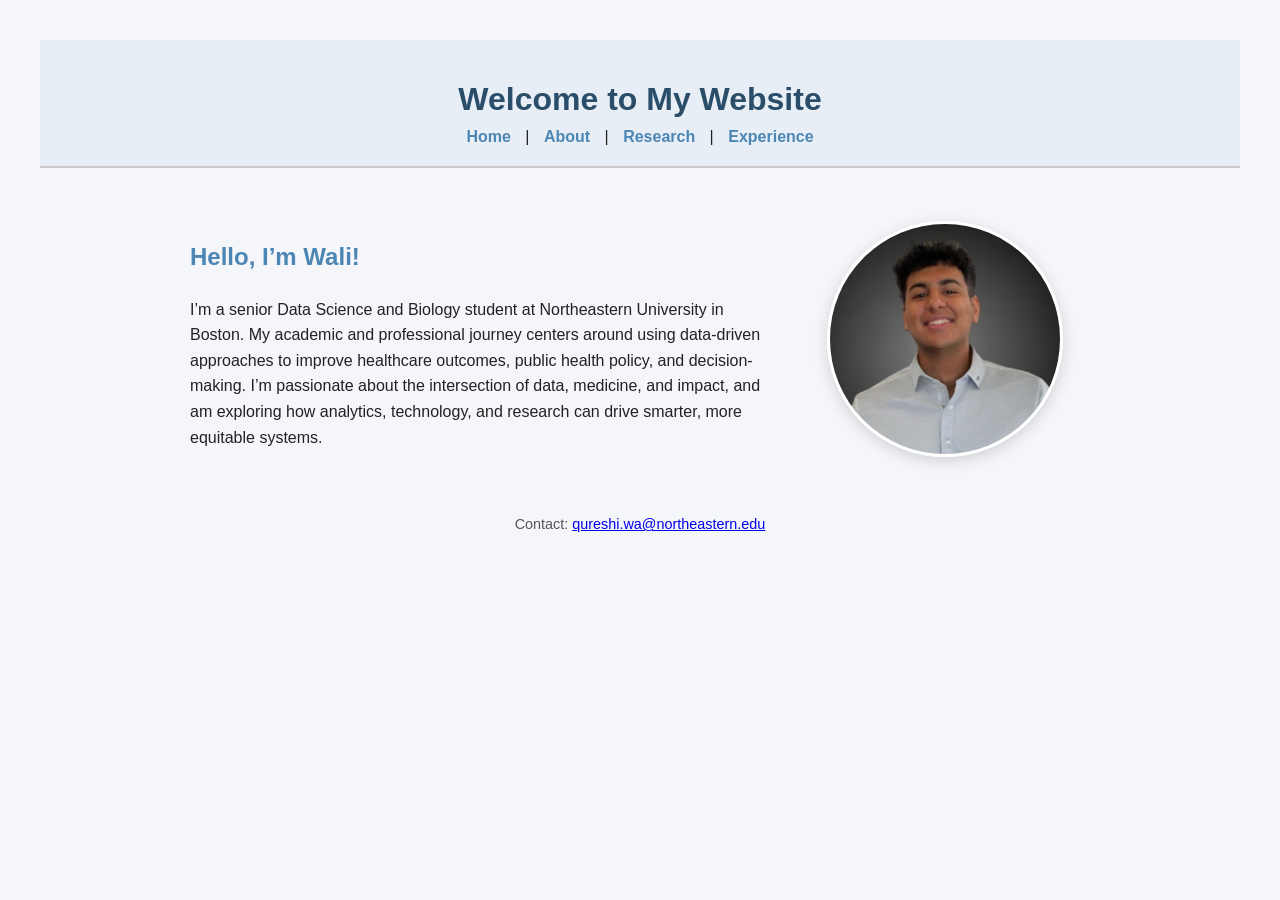
<file: index.html>
<!DOCTYPE html>
<html>
<head>
    <title>Wali Qureshi</title>
    <link rel="stylesheet" href="style.css">
</head>
<body>
    <!-- header/nav -->
    <header>
        <h1>Welcome to My Website</h1>
        <nav>
            <a href="index.html">Home</a> |
            <a href="about.html">About</a> |
            <a href="research.html">Research</a> |
            <a href="experience.html">Experience</a>
        </nav>
    </header>

    <!-- homepage intro -->
    <section class="intro">
        <div class="intro-text">
            <h2>Hello, I’m Wali!</h2>
            <p>
                I’m a senior Data Science and Biology student at Northeastern University in Boston.  
                My academic and professional journey centers around using data-driven approaches to improve healthcare outcomes, public health policy, and decision-making.  
                I’m passionate about the intersection of data, medicine, and impact, and am exploring how analytics, technology, and research can drive smarter, more equitable systems.
            </p>
        </div>

        <div class="intro-photo">
            <img src="wali.jpg" alt="Photo of Wali Qureshi">
        </div>
    </section>

    <!-- footer -->
    <footer>
        <p>Contact: <a href="mailto:qureshi.wa@northeastern.edu">qureshi.wa@northeastern.edu</a></p>
    </footer>
</body>
</html>
</file>
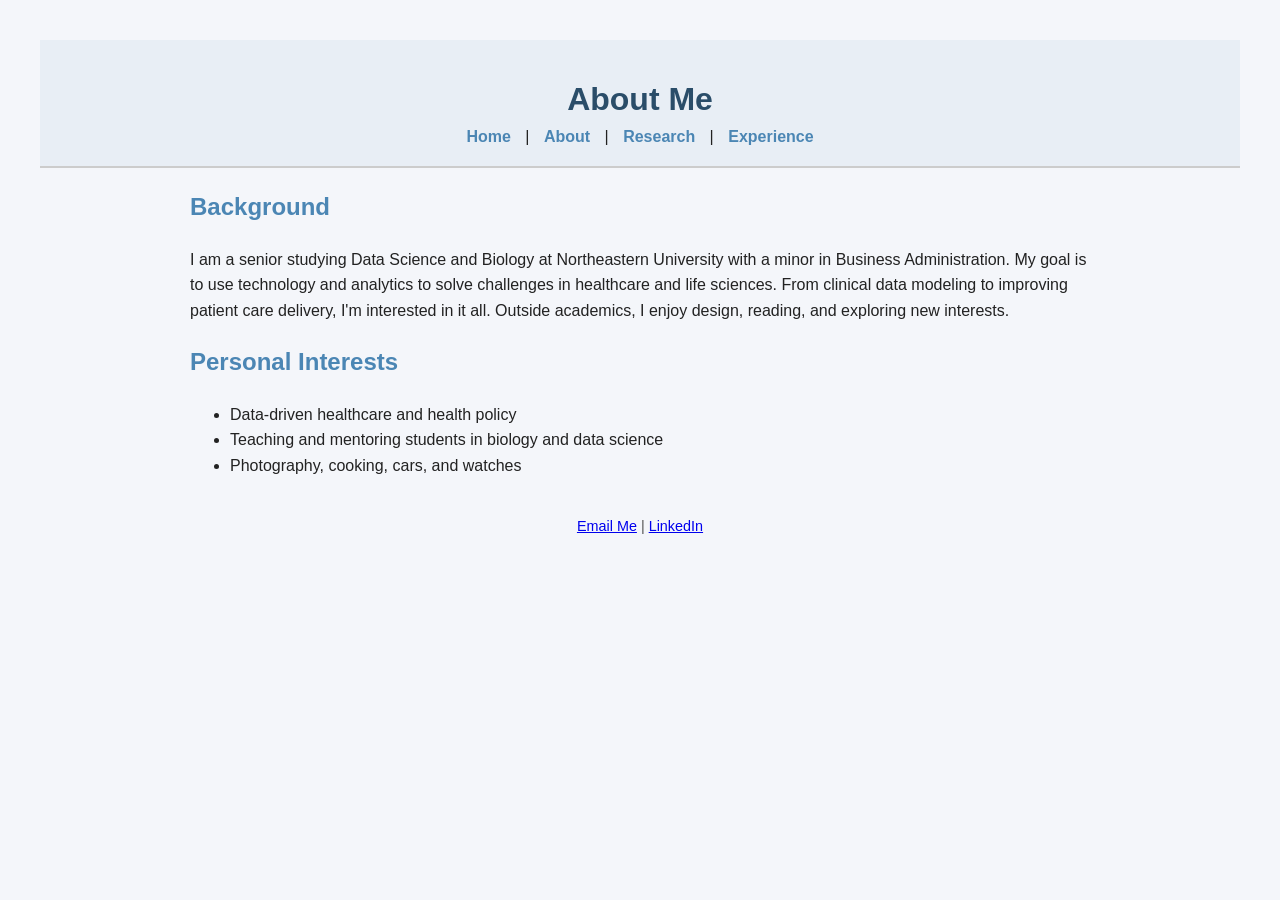
<file: about.html>
<!DOCTYPE html>
<html>
<head>
    <title>About Me</title>
    <link rel="stylesheet" href="style.css">
</head>
<body>
<header>
    <h1>About Me</h1>
    <nav>
        <a href="index.html">Home</a> |
        <a href="about.html">About</a> |
        <a href="research.html">Research</a> |
        <a href="experience.html">Experience</a>
    </nav>
</header>

<section>
    <h2>Background</h2>
    <p>
        I am a senior studying Data Science and Biology at Northeastern University with a minor in Business Administration.  
        My goal is to use technology and analytics to solve challenges in healthcare and life sciences. From clinical data modeling to improving patient care delivery, I'm interested in it all.  
        Outside academics, I enjoy design, reading, and exploring new interests.   
    </p>

    <h2>Personal Interests</h2>
    <ul>
        <li>Data-driven healthcare and health policy</li>
        <li>Teaching and mentoring students in biology and data science</li>
        <li>Photography, cooking, cars, and watches</li>
    </ul>

</section>

<footer>
    <p><a href="mailto:qureshi.wa@northeastern.edu">Email Me</a> | 
       <a href="https://www.linkedin.com/in/wali-qureshi">LinkedIn</a></p>
</footer>
</body>
</html>
</file>
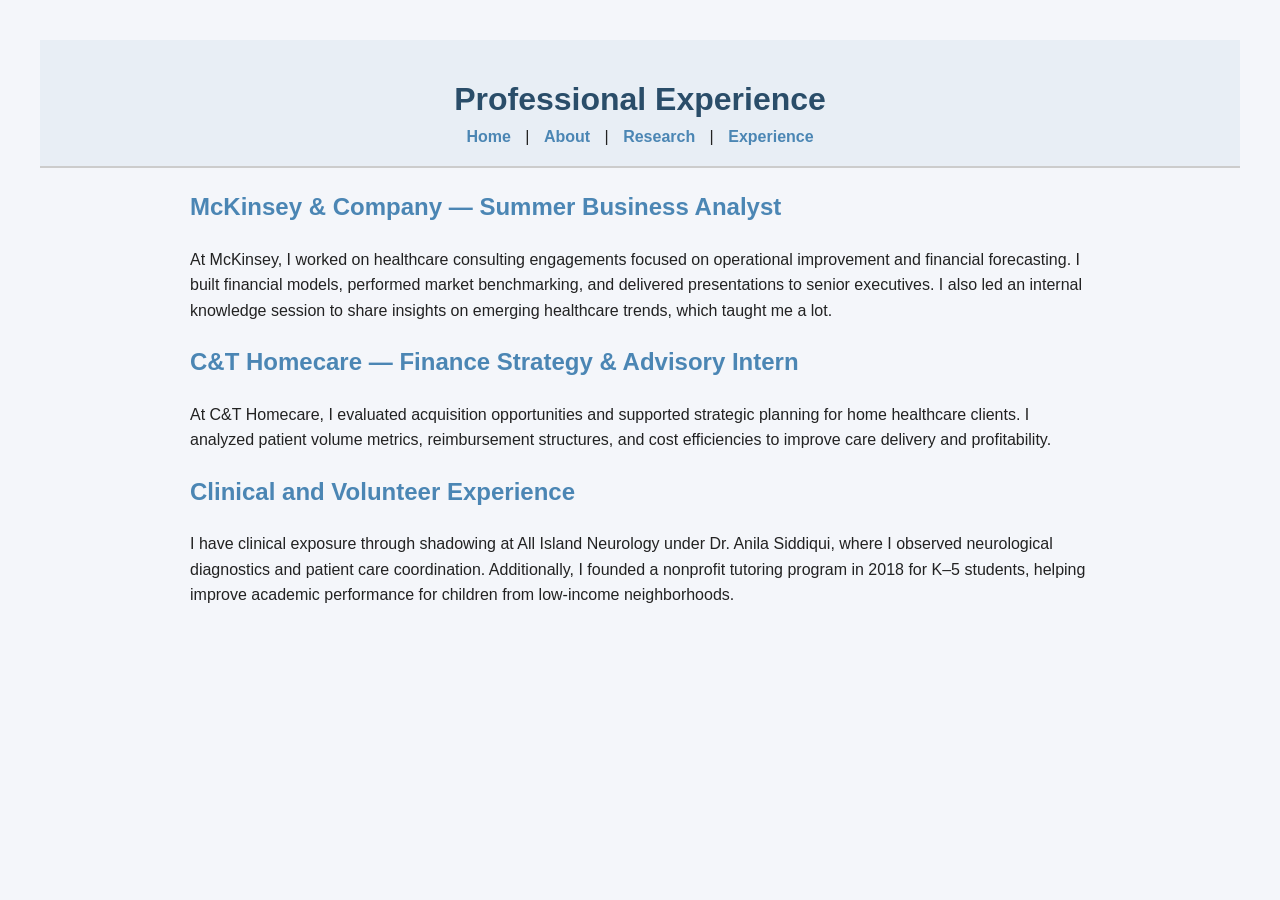
<file: experience.html>
<!DOCTYPE html>
<html>
<head>
    <title>Professional Experience</title>
    <link rel="stylesheet" href="style.css">
</head>
<body>
<header>
    <h1>Professional Experience</h1>
    <nav>
        <a href="index.html">Home</a> |
        <a href="about.html">About</a> |
        <a href="research.html">Research</a> |
        <a href="experience.html">Experience</a>
    </nav>
</header>

<section>
    <h2>McKinsey & Company — Summer Business Analyst</h2>
    <p>
        At McKinsey, I worked on healthcare consulting engagements focused on operational improvement and financial forecasting.  
        I built financial models, performed market benchmarking, and delivered presentations to senior executives.  
        I also led an internal knowledge session to share insights on emerging healthcare trends, which taught me a lot.
    </p>

    <h2>C&T Homecare — Finance Strategy & Advisory Intern</h2>
    <p>
        At C&T Homecare, I evaluated acquisition opportunities and supported strategic planning for home healthcare clients.  
        I analyzed patient volume metrics, reimbursement structures, and cost efficiencies to improve care delivery and profitability.
    </p>

    <h2>Clinical and Volunteer Experience</h2>
    <p>
        I have clinical exposure through shadowing at All Island Neurology under Dr. Anila Siddiqui, 
        where I observed neurological diagnostics and patient care coordination.  
        Additionally, I founded a nonprofit tutoring program in 2018 for K–5 students, 
        helping improve academic performance for children from low-income neighborhoods.
    </p>

</section>

</body>
</html>
</file>
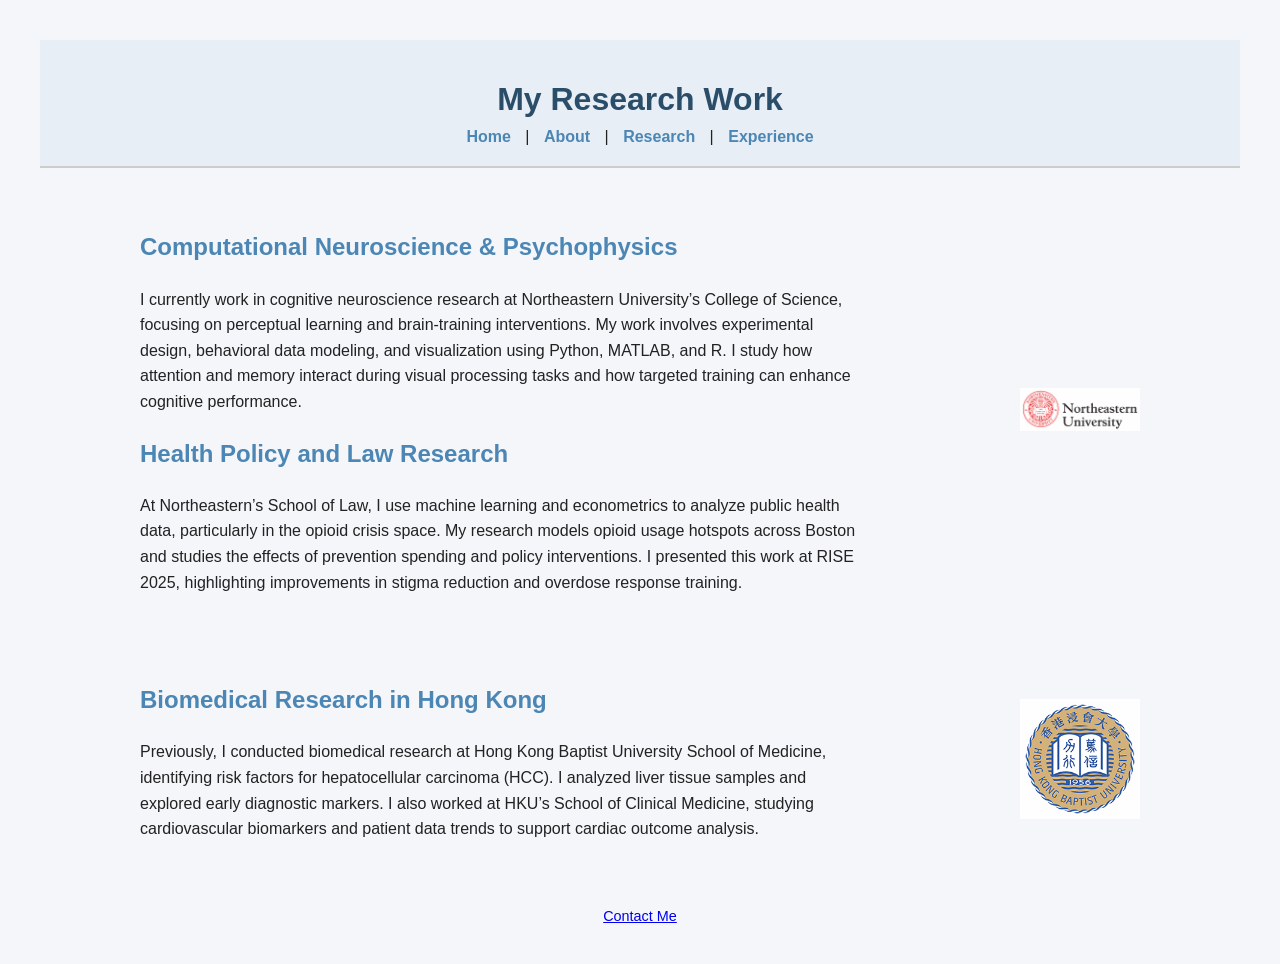
<file: research.html>
<!DOCTYPE html>
<html>
<head>
    <title>My Research Work</title>
    <link rel="stylesheet" href="style.css">
</head>
<body>
    <header>
        <h1>My Research Work</h1>
        <nav>
            <a href="index.html">Home</a> |
            <a href="about.html">About</a> |
            <a href="research.html">Research</a> |
            <a href="experience.html">Experience</a>
        </nav>
    </header>

    <section class="research-section">

        <!-- Northeastern Research -->
        <div class="research-group">
            <div class="research-text">
                <h2>Computational Neuroscience & Psychophysics</h2>
                <p>
                    I currently work in cognitive neuroscience research at Northeastern University’s College of Science, focusing on perceptual learning and brain-training interventions.
                    My work involves experimental design, behavioral data modeling, and visualization using Python, MATLAB, and R.
                    I study how attention and memory interact during visual processing tasks and how targeted training can enhance cognitive performance.
                </p>

                <h2>Health Policy and Law Research</h2>
                <p>
                    At Northeastern’s School of Law, I use machine learning and econometrics to analyze public health data, particularly in the opioid crisis space.
                    My research models opioid usage hotspots across Boston and studies the effects of prevention spending and policy interventions.
                    I presented this work at RISE 2025, highlighting improvements in stigma reduction and overdose response training.
                </p>
            </div>

            <div class="research-logo vertical-logo">
                <img src="neu-logo.png" alt="Northeastern University logo">
            </div>
        </div>

        <!-- Hong Kong Research -->
        <div class="research-container">
            <div class="research-text">
                <h2>Biomedical Research in Hong Kong</h2>
                <p>
                    Previously, I conducted biomedical research at Hong Kong Baptist University School of Medicine, identifying risk factors for hepatocellular carcinoma (HCC).
                    I analyzed liver tissue samples and explored early diagnostic markers.
                    I also worked at HKU’s School of Clinical Medicine, studying cardiovascular biomarkers and patient data trends to support cardiac outcome analysis.
                </p>
            </div>

            <div class="research-logo">
                <img src="hku-logo.png" alt="HKU Medicine logo">
            </div>
        </div>
    </section>

    <footer>
        <p><a href="mailto:qureshi.wa@northeastern.edu">Contact Me</a></p>
    </footer>
</body>
</html>
</file>
<file: style.css>
/* overall layout */
body {
    background-color: #f4f6fa;
    font-family: "Helvetica", sans-serif;
    margin: 40px;
    color: #222;
}

/* heading/nav */
header {
    text-align: center;
    padding: 20px 0;
    border-bottom: 2px solid #ccc;
    background-color: #e8eef5;
}

h1 {
    color: #2a4d69;
    margin-bottom: 10px;
}

h2 {
    color: #4b86b4;
}

nav {
    margin-top: 10px;
}

nav a {
    margin: 0 10px;
    text-decoration: none;
    color: #4b86b4;
    font-weight: bold;
}

nav a:hover {
    color: #f37736;
}

/* layout sections */
section {
    max-width: 900px;
    margin: auto;
    line-height: 1.6;
}

/* homepage intro */
.intro {
    display: flex;
    align-items: center;
    justify-content: space-between;
    gap: 30px;
    max-width: 900px;
    margin: 40px auto;
    padding: 10px 20px;
}

.intro-text {
    flex: 2;
    text-align: left;
}

.intro-photo {
    flex: 1;
    text-align: center;
}

.intro-photo img {
    width: 230px;
    height: 230px;
    object-fit: cover;
    border-radius: 50%;
    box-shadow: 0 4px 15px rgba(0,0,0,0.15);
    border: 3px solid #fff;
    transition: transform 0.3s ease, box-shadow 0.3s ease;
}

.intro-photo img:hover {
    transform: scale(1.03);
    box-shadow: 0 6px 20px rgba(0,0,0,0.2);
}

/* research layout */
.research-section {
    max-width: 1000px;
    margin: 40px auto;
}

/* Northeastern section */
.research-group {
    display: flex;
    justify-content: space-between;
    align-items: center;
    gap: 40px;
    margin-bottom: 50px;
}

/* HKU section */
.research-container {
    display: flex;
    justify-content: space-between;
    align-items: center;
    gap: 40px;
    margin-bottom: 50px;
}

/* Text block */
.research-text {
    flex: 3;
}

/* logo block */
.research-logo {
    flex: 1;
    text-align: right;
}

/* logo formatting small and aligning properly */
.research-logo img {
    width: 120px;
    height: auto;
    object-fit: contain;
    opacity: 0.9;
    transition: transform 0.3s ease, opacity 0.3s ease;
    display: block;
    margin-left: auto;
}

/* vertically centering Northeastern logo */
.vertical-logo {
    display: flex;
    justify-content: flex-end;
    align-items: center;
    height: 100%;
}

/*  hover animation */
.research-logo img:hover {
    transform: scale(1.05);
    opacity: 1;
}

/* footer */
footer {
    text-align: center;
    margin-top: 40px;
    font-size: 0.9em;
    color: #555;
}

/* responsive setting */
@media (max-width: 750px) {
    /* Home page */
    .intro {
        flex-direction: column;
        text-align: center;
        gap: 20px;
    }

    .intro-photo img {
        width: 180px;
        height: 180px;
    }

    /* Research page */
    .research-group,
    .research-container {
        flex-direction: column;
        text-align: center;
    }

    .research-logo {
        text-align: center;
        margin-top: 20px;
    }

    .research-logo img {
        width: 100px;
        margin: 0 auto;
    }
}
</file>
